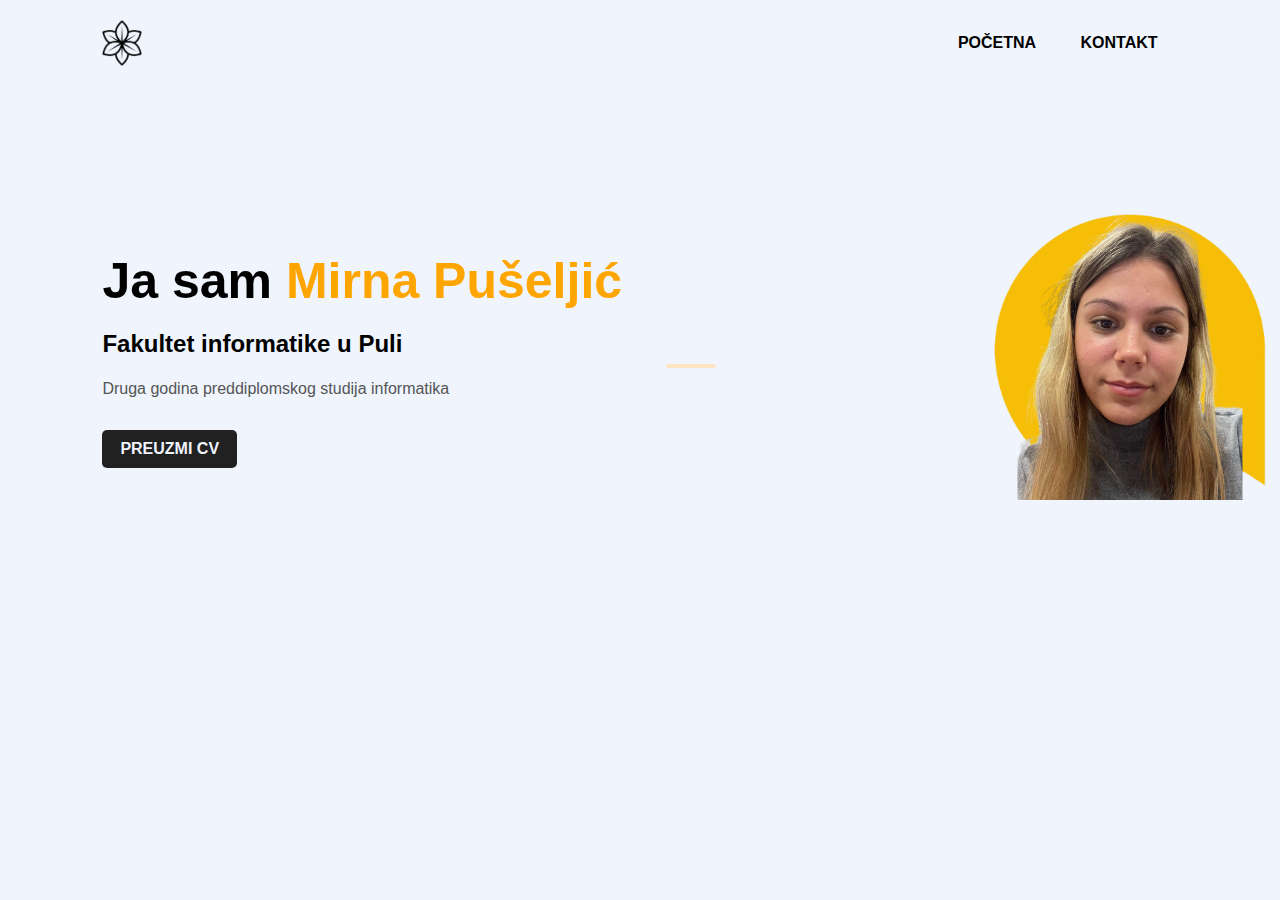
<file: index.html>
<!DOCTYPE html>
<html lang="en">
<head>
    <meta charset="UTF-8">
    <meta http-equiv="X-UA-Compatible" content="IE=edge">
    <meta name="viewport" content="width=device-width, initial-scale=1.0">
    <title>Osobna stranica</title>
    <link rel="stylesheet" href="styles.css">
</head>
<body>
    <div class="hero">
        <nav>
            <img src="images/flower.webp" class="logo">
            <ul>
                <li><a href="index.html">POČETNA</a></li>
                <li><a href="kontakt.html" class="kontakt">KONTAKT</a></li>
                
                
            </ul>
        
        </nav>
        <div class="detel">
            <h1>Ja sam <span>Mirna Pušeljić</span></h1>
        
            <h2>Fakultet informatike u Puli</h2>
            <p>Druga godina preddiplomskog studija informatika</p>


            <a href="images/cv.pdf" download>PREUZMI CV</a>
        </div>
        <div class="images">

            <img src="images/shape.png" class="shape">
            <img src="images/mirna.png" class="mirna">
        </div>

    </div>
    
</body>
</html>
</file>
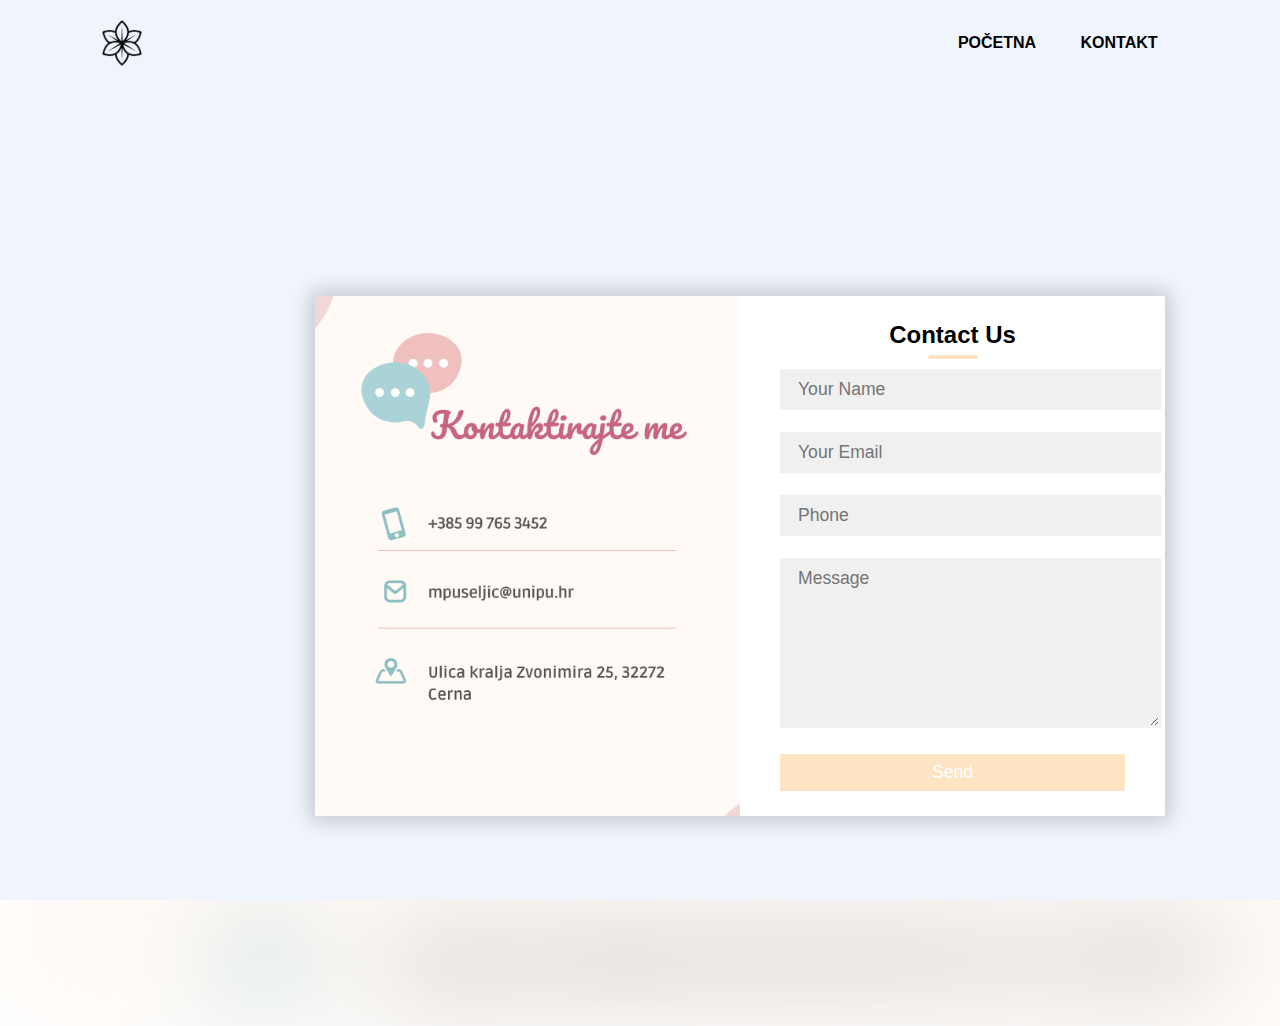
<file: kontakt.html>
<!DOCTYPE html>
<html>
<head>
	<title>Contact us</title>
	<link rel="stylesheet" type="text/css" href="styles.css">
	<meta name="viewport" content="width=device-width, initial-scale=1.0">
    <link rel="stylesheet" href="styles.css">
</head>
<body>
	<div class="hero">
        <nav>
            <img src="images/flower.webp" class="logo">
            <ul>
                <li><a href="index.html">POČETNA</a></li>
                <li><a href="kontakt.html" class="kontakt">KONTAKT</a></li>
                
                
            </ul>
        
        </nav>
	<div class="container">
		<div class="contact-box">
			<div class="left"></div>
			<div class="right">
				<h2>Contact Us</h2>
				<input type="text" class="field" placeholder="Your Name">
				<input type="text" class="field" placeholder="Your Email">
				<input type="text" class="field" placeholder="Phone">
				<textarea placeholder="Message" class="field"></textarea>
				<button class="btn">Send</button>
			</div>
		</div>
	</div>

</body>
</html>
</file>
<file: styles.css>
*{
    margin: 0;
    padding: 0;
    font-family: sans-serif;
}

.hero{
    position: relative;
    width: 100%;
    height: 100vh;
    background: #eff4fd;
}

nav{
    display: flex;
    width: 84%;
    margin: auto;
    padding: 20px 0;
    align-items: center;
    justify-content: space-between;
}

.logo{
    width: 40px;
}

nav ul li {
    display: inline-block;
    list-style: none;
    margin: 10px 20px;
}

nav ul li a{
    text-decoration: none;
    color: #000;
    font-weight: bold;
}

nav ul li a:hover{
    color: red;
}

.detel{
    margin-left: 8%;
    margin-top: 13%;
}

.detel h1{
    font-size: 50px;
    color: black;
    margin-bottom: 20px;
}

span{
    color: orange;
}

.detel p{
    color: #555;
    line-height: 22px;
}

.detel a{
    background: #212121;
    padding: 10px 18px;
    text-decoration: none;
    font-weight: bold;
    color: #eff4fd;
    display: inline-block;
    margin: 30px 0;
    border-radius: 5px;
}

.images{
    width: 100px;
    height: 300px;
    position: absolute;
    top: 200px;
    right: 100px;
}

.images img{
    height: 100%;
    position: absolute;
    left: 50%;
    bottom: 0;
    transform: translateX(-50%);
    transition: bottom 1s, left 1s;
}

.images:hover .shape{
    bottom: 40px;
}

.images:hover .mirna{
    left: 45%;
}

.container{
	position: relative;
	width: 100%;
	height: 100%;
	display: flex;
	justify-content: center;
	align-items: center;
	padding: 20px 100px;
}

.container:after{
	content: '';
	position: absolute;
	width: 100%;
	height: 100%;
	left: 0;
	top: 0;
	background: url("images/kontakt.png") no-repeat center;
	background-size: cover;
	filter: blur(50px);
	z-index: -1;
}
.contact-box{
	max-width: 850px;
	display: grid;
	grid-template-columns: repeat(2, 1fr);
	justify-content: center;
	align-items: center;
	text-align: center;
	background-color: #fff;
	box-shadow: 0px 0px 19px 5px rgba(0,0,0,0.19);
}

.left{
	background: url("images/kontakt.png") no-repeat center;
	background-size: cover;
	height: 100%;
}

.right{
	padding: 25px 40px;
}

h2{
	position: relative;
	padding: 0 0 10px;
	margin-bottom: 10px;
}

h2:after{
	content: '';
    position: absolute;
    left: 50%;
    bottom: 0;
    transform: translateX(-50%);
    height: 4px;
    width: 50px;
    border-radius: 2px;
    background-color: bisque;
}

.field{
	width: 100%;
	border: 2px solid rgba(0, 0, 0, 0);
	outline: none;
	background-color: rgba(230, 230, 230, 0.6);
	padding: 0.5rem 1rem;
	font-size: 1.1rem;
	margin-bottom: 22px;
	transition: .3s;
}

.field:hover{
	background-color: rgba(0, 0, 0, 0.1);
}

textarea{
	min-height: 150px;
}

.btn{
	width: 100%;
	padding: 0.5rem 1rem;
	background-color:bisque;
	color: #fff;
	font-size: 1.1rem;
	border: none;
	outline: none;
	cursor: pointer;
	transition: .3s;
}

.btn:hover{
    background-color: #27ae60;
}

.field:focus{
    border: 2px solid rgba(30,85,250,0.47);
    background-color: #fff;
}

@media screen and (max-width: 200px){

	.contact-box{

		grid-template-columns: 1fr;

	}

	.left{

		height: 100px;

	}

}
</file>
